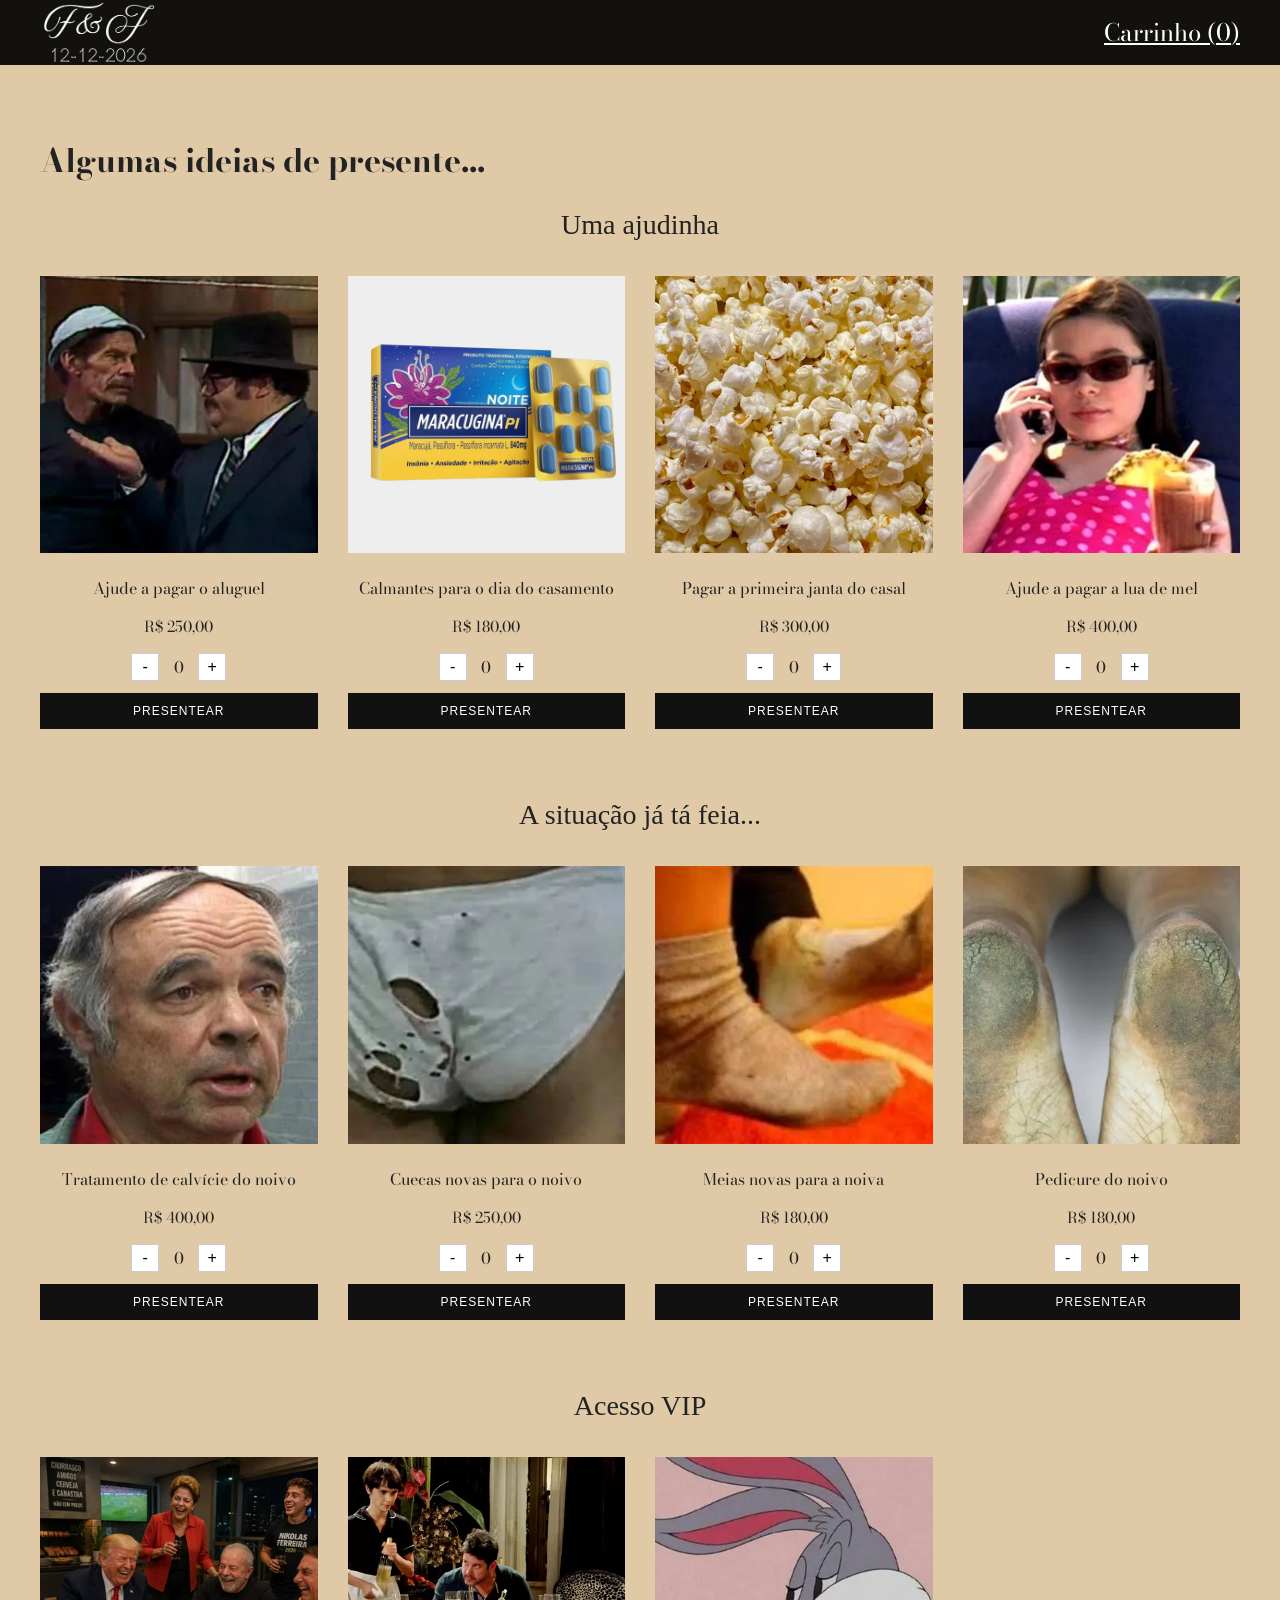
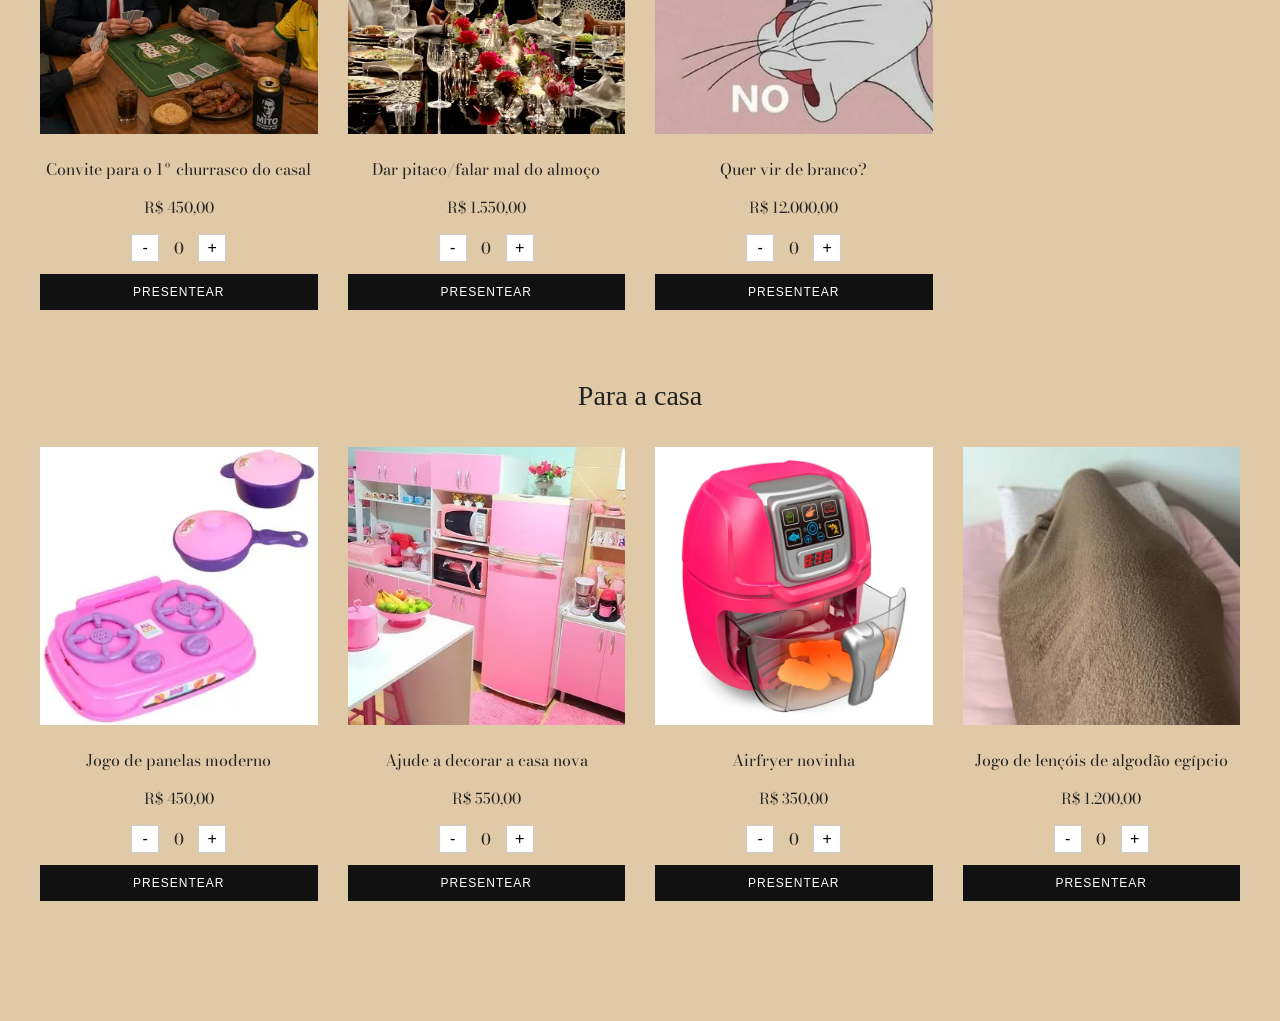
<file: index.html>
<!DOCTYPE html>
<html lang="pt-BR">

<head>
    <meta charset="UTF-8">
    <meta name="viewport" content="width=device-width, initial-scale=1.0">
    <title>Lista de Presentes - Felipe & Juliane</title>

    <link rel="preconnect" href="https://fonts.googleapis.com">
    <link rel="preconnect" href="https://fonts.gstatic.com" crossorigin>
    <link href="https://fonts.googleapis.com/css2?family=Bodoni+Moda:opsz,wght@6..96,400;6..96,500&display=swap" rel="stylesheet">
    <link rel="stylesheet" href="style.css">
    <script src="script.js" defer></script>

</head>

<body>

    <!-- Barra superior -->
    <header class="barra">

        <div class="logo">
            <img src="imagens/fj.png" alt="Felipe e Juliane">
        </div>

        <div class="carrinho">
            <a href="carrinho.html">
            Carrinho
            (<span id="contador-carrinho">0</span>)
            </a>
        </div>

    </header>


    <!-- Conteúdo principal -->
    <main>

        <h1>Algumas ideias de presente...</h1>

        <!-- Primeira categoria -->
        <section class="categoria">

            <h2>Uma ajudinha</h2>

            <div class="produtos">

                <div class="produto">

                    <div class="imagem-produto">
                        <img src="imagens/presente5.png" alt="Ajude a pagar o aluguel">
                    </div>

                    <h3>Ajude a pagar o aluguel</h3>

                    <p class="preco">R$ 250,00</p>

                    <div class="quantidade">
                        <button>-</button>
                        <span>0</span>
                        <button>+</button>
                    </div>

                    <button class="presentear">PRESENTEAR</button>

                </div>


                <div class="produto">

                    <div class="imagem-produto">
                        <img src="imagens/presente6.png" alt="Calmantes para o dia do casamento">
                    </div>

                    <h3>Calmantes para o dia do casamento</h3>

                    <p class="preco">R$ 180,00</p>

                    <div class="quantidade">
                        <button>-</button>
                        <span>0</span>
                        <button>+</button>
                    </div>

                    <button class="presentear">PRESENTEAR</button>

                </div>


                <div class="produto">

                    <div class="imagem-produto">
                        <img src="imagens/presente7.png" alt="Pagar a primeira janta do casal">
                    </div>

                    <h3>Pagar a primeira janta do casal</h3>

                    <p class="preco">R$ 300,00</p>

                    <div class="quantidade">
                        <button>-</button>
                        <span>0</span>
                        <button>+</button>
                    </div>

                    <button class="presentear">PRESENTEAR</button>

                </div>


                <div class="produto">

                    <div class="imagem-produto">
                        <img src="imagens/presente8.png" alt="Ajude a pagar a lua de mel">
                    </div>

                    <h3>Ajude a pagar a lua de mel</h3>

                    <p class="preco">R$ 400,00</p>

                    <div class="quantidade">
                        <button>-</button>
                        <span>0</span>
                        <button>+</button>
                    </div>

                    <button class="presentear">PRESENTEAR</button>

                </div>

            </div>

        </section>


        <!-- Segunda categoria -->
        <section class="categoria">

            <h2>A situação já tá feia...</h2>

            <div class="produtos">

                <div class="produto">

                    <div class="imagem-produto">
                        <img src="imagens/presente1.png" alt="Tratamento de calvície">
                    </div>

                    <h3>Tratamento de calvície do noivo</h3>

                    <p class="preco">R$ 400,00</p>

                    <div class="quantidade">
                        <button>-</button>
                        <span>0</span>
                        <button>+</button>
                    </div>

                    <button class="presentear">PRESENTEAR</button>

                </div>


                <div class="produto">

                    <div class="imagem-produto">
                        <img src="imagens/presente2.png" alt="Cuecas novas para o noivo">
                    </div>

                    <h3>Cuecas novas para o noivo</h3>

                    <p class="preco">R$ 250,00</p>

                    <div class="quantidade">
                        <button>-</button>
                        <span>0</span>
                        <button>+</button>
                    </div>

                    <button class="presentear">PRESENTEAR</button>

                </div>


                <div class="produto">

                    <div class="imagem-produto">
                        <img src="imagens/presente3.png" alt="Meias para a noiva">
                    </div>

                    <h3>Meias novas para a noiva</h3>

                    <p class="preco">R$ 180,00</p>

                    <div class="quantidade">
                        <button>-</button>
                        <span>0</span>
                        <button>+</button>
                    </div>

                    <button class="presentear">PRESENTEAR</button>

                </div>


                <div class="produto">

                    <div class="imagem-produto">
                        <img src="imagens/presente4.png" alt="Pedicure do noivo">
                    </div>

                    <h3>Pedicure do noivo</h3>

                    <p class="preco">R$ 180,00</p>

                    <div class="quantidade">
                        <button>-</button>
                        <span>0</span>
                        <button>+</button>
                    </div>

                    <button class="presentear">PRESENTEAR</button>

                </div>

            </div>

        </section>


        <!-- Terceira categoria -->
        <section class="categoria">

            <h2>Acesso VIP</h2>

            <div class="produtos">

                <div class="produto">

                    <div class="imagem-produto">
                        <img src="imagens/presente9.png" alt="Convite para o 1º churrasco do casal">
                    </div>

                    <h3>Convite para o 1º churrasco do casal</h3>

                    <p class="preco">R$ 450,00</p>

                    <div class="quantidade">
                        <button>-</button>
                        <span>0</span>
                        <button>+</button>
                    </div>

                    <button class="presentear">PRESENTEAR</button>

                </div>


                <div class="produto">

                    <div class="imagem-produto">
                        <img src="imagens/presente10.png" alt="Dar pitaco/falar mal do almoço">
                    </div>

                    <h3>Dar pitaco/falar mal do almoço</h3>

                    <p class="preco">R$ 1.550,00</p>

                    <div class="quantidade">
                        <button>-</button>
                        <span>0</span>
                        <button>+</button>
                    </div>

                    <button class="presentear">PRESENTEAR</button>

                </div>

                <div class="produto">

                    <div class="imagem-produto">
                        <img src="imagens/presente11.png" alt="Quer vir de branco?">
                    </div>

                    <h3>Quer vir de branco?</h3>

                    <p class="preco">R$ 12.000,00</p>

                    <div class="quantidade">
                        <button>-</button>
                        <span>0</span>
                        <button>+</button>
                    </div>

                    <button class="presentear">PRESENTEAR</button>

                </div>


            </div>

        </section>
        

        <!-- Quarta categoria -->
        <section class="categoria">

            <h2>Para a casa</h2>

            <div class="produtos">

                <div class="produto">

                    <div class="imagem-produto">
                        <img src="imagens/presente12.png" alt="Jogo de panelas moderno">
                    </div>

                    <h3>Jogo de panelas moderno</h3>

                    <p class="preco">R$ 450,00</p>

                    <div class="quantidade">
                        <button>-</button>
                        <span>0</span>
                        <button>+</button>
                    </div>

                    <button class="presentear">PRESENTEAR</button>

                </div>


                <div class="produto">

                    <div class="imagem-produto">
                        <img src="imagens/presente13.png" alt="Ajude a decorar a casa nova">
                    </div>

                    <h3>Ajude a decorar a casa nova</h3>

                    <p class="preco">R$ 550,00</p>

                    <div class="quantidade">
                        <button>-</button>
                        <span>0</span>
                        <button>+</button>
                    </div>

                    <button class="presentear">PRESENTEAR</button>

                </div>

                <div class="produto">

                    <div class="imagem-produto">
                        <img src="imagens/presente14.png" alt="Airfryer novinha">
                    </div>

                    <h3>Airfryer novinha</h3>

                    <p class="preco">R$ 350,00</p>

                    <div class="quantidade">
                        <button>-</button>
                        <span>0</span>
                        <button>+</button>
                    </div>

                    <button class="presentear">PRESENTEAR</button>

                </div>

                <div class="produto">

                    <div class="imagem-produto">
                        <img src="imagens/presente15.png" alt="Jogo de lençóis de algodão egípcio">
                    </div>

                    <h3>Jogo de lençóis de algodão egípcio</h3>

                    <p class="preco">R$ 1.200,00</p>

                    <div class="quantidade">
                        <button>-</button>
                        <span>0</span>
                        <button>+</button>
                    </div>

                    <button class="presentear">PRESENTEAR</button>

                </div>


            </div>

        </section>        

    </main>

</body>

</html>
</file>
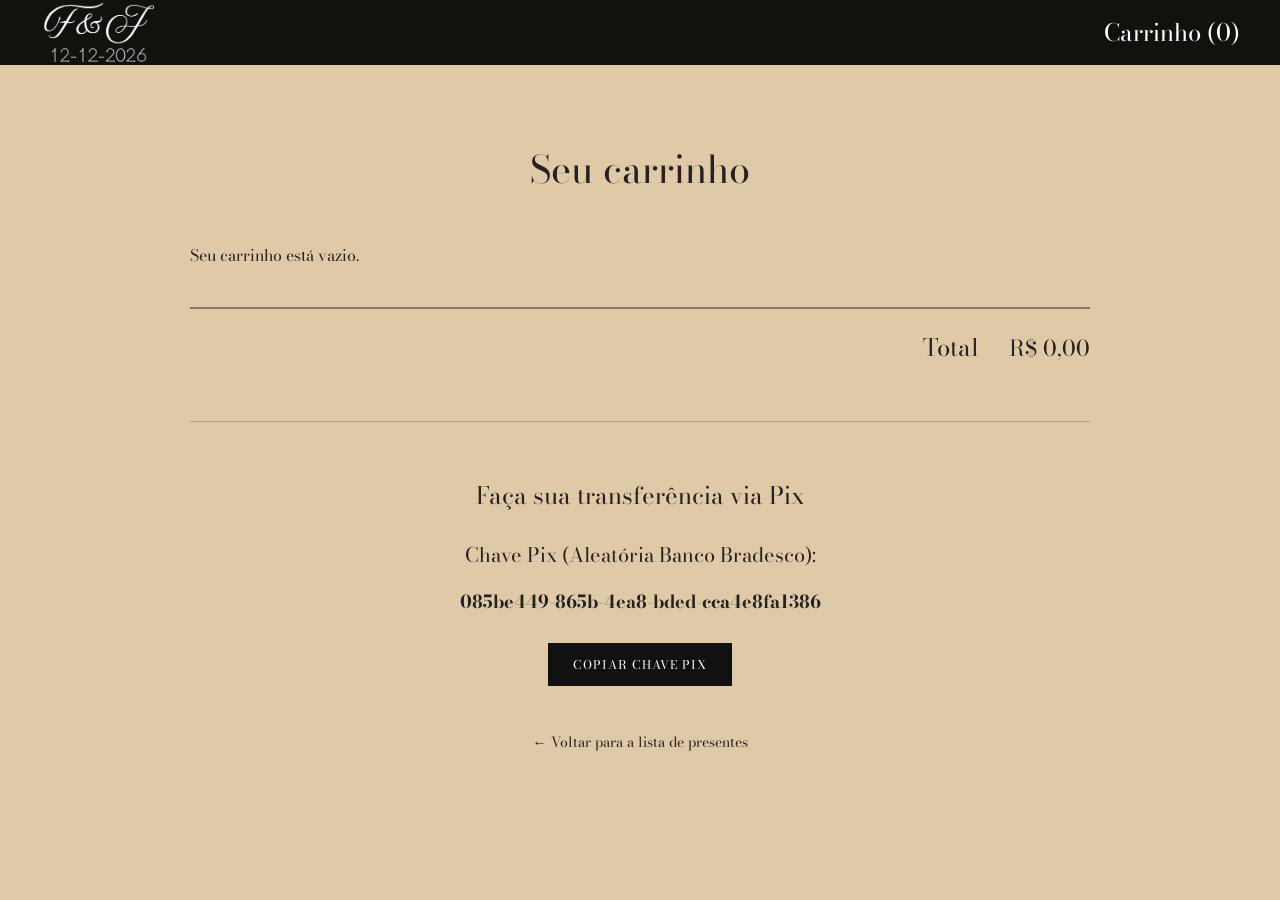
<file: carrinho.html>
<!DOCTYPE html>
<html lang="pt-BR">

<head>

    <meta charset="UTF-8">

    <meta name="viewport" content="width=device-width, initial-scale=1.0">

    <title>Carrinho - Felipe & Juliane</title>

    <link rel="preconnect" href="https://fonts.googleapis.com">
    <link rel="preconnect" href="https://fonts.gstatic.com" crossorigin>

    <link href="https://fonts.googleapis.com/css2?family=Bodoni+Moda:opsz,wght@6..96,400;6..96,500&display=swap" rel="stylesheet">

    <link rel="stylesheet" href="style.css">

    <script src="script.js" defer></script>

</head>


<body>

    <header class="barra">

        <div class="logo">

            <a href="index.html">

                <img src="imagens/fj.png" alt="Felipe e Juliane">

            </a>

        </div>


        <div class="carrinho">

            Carrinho

            (<span id="contador-carrinho">0</span>)

        </div>

    </header>


<main class="pagina-carrinho">

    <h1>Seu carrinho</h1>

    <div id="lista-carrinho"></div>

    <div class="total-carrinho">

        <h2>Total</h2>

        <p id="valor-total">R$ 0,00</p>

    </div>

    <div class="pix">

        <h2>Faça sua transferência via Pix</h2>

        <p class="pix-texto">
            Chave Pix (Aleatória Banco Bradesco):
        </p>

        <p class="chave-pix">
            085be449-865b-4ea8-bded-cca4e8fa1386
        </p>

        <button class="copiar-pix">
            COPIAR CHAVE PIX
        </button>

    </div>

    <a href="index.html" class="voltar">
        ← Voltar para a lista de presentes
    </a>

</main>

</body>

</html>
</file>
<file: style.css>
/* Configurações gerais */

body {
    margin: 0;
    background-color: #E0C9A6;
    color: #222;
    font-family: "Bodoni Moda", serif;
}


/* Barra superior */

.barra {
    height: 65px;
    background-color: #000000E9;

    display: flex;
    justify-content: space-between;
    align-items: center;

    padding: 0 40px;
    box-sizing: border-box;
}


/* Logo F&J */

.logo img {
    height: 70px;
    width: auto;
    display: block;
}


/* Carrinho */

.carrinho {
    color: white;
    font-size: 24px;
}

.carrinho a {
    color: white;
    font-size: 24px;
    cursor: pointer;
}

/* Conteúdo principal */

main {
    max-width: 1200px;
    margin: 0 auto;
    padding: 50px 30px;
    font-family: "Bodoni Moda", serif;
}


/* Título de cada categoria */

.categoria {
    margin-bottom: 70px;
}

.categoria h2 {
    font-family: Georgia, serif;
    font-size: 28px;
    font-weight: normal;
    text-align: center;
    margin-bottom: 35px;
}


/* Grade dos produtos */

.produtos {
    display: grid;

    grid-template-columns: repeat(4, 1fr);

    gap: 30px;
}


/* Produto */

.produto {
    text-align: center;
}


/* Imagem */

.imagem-produto {
    width: 100%;
    aspect-ratio: 1 / 1;

    overflow: hidden;
    background-color: #eeeeee;
}

.imagem-produto img {
    width: 100%;
    height: 100%;

    object-fit: cover;

    display: block;
}


/* Nome do presente */

.produto h3 {
    font-size: 16px;
    font-weight: normal;
    margin: 15px 0 7px;

    height: 40px;

    display: flex;
    justify-content: center;
    align-items: center;

}


/* Preço */

.preco {
    font-size: 15px;
    margin: 0 0 15px;
}


/* Controle de quantidade */

.quantidade {
    display: flex;
    justify-content: center;
    align-items: center;

    gap: 12px;

    margin-bottom: 12px;
}

.quantidade button {
    width: 28px;
    height: 28px;

    border: 1px solid #ccc;
    background-color: white;

    font-size: 16px;

    cursor: pointer;
}

.quantidade span {
    min-width: 15px;
    text-align: center;
}


/* Botão Presentear */

.presentear {
    width: 100%;

    padding: 11px 10px;

    border: none;

    background-color: #111;
    color: white;

    font-size: 12px;
    letter-spacing: 1px;

    cursor: pointer;
}

.presentear:hover {
    background-color: #333;
}


/* Responsividade */

@media (max-width: 900px) {

    .produtos {
        grid-template-columns: repeat(2, 1fr);
    }

}


@media (max-width: 600px) {

    .barra {
        padding: 0 20px;
    }

    main {
        padding: 35px 20px;
    }

    .produtos {
        grid-template-columns: 1fr;
    }

}










/* ============================================================
   PÁGINA DO CARRINHO
   ============================================================ */

.pagina-carrinho {

    max-width: 900px;

    margin: 0 auto;

    padding: 50px 30px;

}


.pagina-carrinho h1 {

    font-family: "Bodoni Moda", serif;

    font-size: 38px;

    font-weight: normal;

    text-align: center;

    margin-bottom: 45px;

}


/* Item do carrinho */

.item-carrinho {

    display: grid;

    grid-template-columns: 1fr auto auto;

    align-items: center;

    gap: 30px;

    padding: 25px 0;

    border-bottom: 1px solid rgba(0, 0, 0, 0.2);

}


/* Nome e preço unitário */

.informacoes-item h3 {

    margin: 0 0 8px;

    font-size: 17px;

    font-weight: normal;

}


.informacoes-item p {

    margin: 0;

    font-size: 14px;

}


/* + e - */

.controle-carrinho {

    display: flex;

    align-items: center;

    justify-content: center;

    gap: 12px;

}


.controle-carrinho button {

    width: 30px;

    height: 30px;

    border: 1px solid #ccc;

    background-color: white;

    cursor: pointer;

    font-family: inherit;

    font-size: 18px;

}


.controle-carrinho button:hover {

    background-color: #eeeeee;

}


.controle-carrinho span {

    min-width: 20px;

    text-align: center;

    font-size: 15px;

}


/* Subtotal */

.subtotal {

    min-width: 100px;

    text-align: right;

    font-size: 15px;

}

/* Total */

.total-carrinho {

    display: flex;

    justify-content: flex-end;

    align-items: center;

    gap: 30px;

    margin-top: 40px;

    padding-top: 20px;

    border-top: 2px solid rgba(0, 0, 0, 0.4);

}


.total-carrinho h2 {

    font-family: "Bodoni Moda", serif;

    font-weight: normal;

    margin: 0;

}


.total-carrinho p {

    font-size: 22px;

    margin: 0;

}


/* ============================================================
   PIX
   ============================================================ */

.pix {

    text-align: center;

    margin-top: 55px;

    padding-top: 35px;

    border-top: 1px solid rgba(0, 0, 0, 0.2);

}


.pix h2 {

    font-family: "Bodoni Moda", serif;

    font-size: 24px;

    font-weight: normal;

    margin-bottom: 25px;

}


.pix-texto {

    margin-bottom: 8px;
    font-size: 20px;

}


.chave-pix {

    font-size: 18px;

    font-weight: bold;

    word-break: break-all;

}


.copiar-pix {

    margin-top: 10px;

    padding: 12px 25px;

    border: none;

    background-color: #111;

    color: white;

    font-family: inherit;

    font-size: 12px;

    letter-spacing: 1px;

    cursor: pointer;

}


.copiar-pix:hover {

    background-color: #333;

}


/* Voltar */

.voltar {

    display: block;

    width: fit-content;

    margin: 45px auto 0;

    color: #222;

    text-decoration: none;

    font-size: 14px;

}


.voltar:hover {

    text-decoration: underline;

}


/* ============================================================
   RESPONSIVIDADE DO CARRINHO
   ============================================================ */

@media (max-width: 700px) {

    .pagina-carrinho {

        padding: 35px 20px;

    }


    .item-carrinho {

        grid-template-columns: 1fr auto;

        gap: 15px;

    }


    .subtotal {

        text-align: left;

    }


    .remover-item {

        text-align: left;

    }


    .total-carrinho {

        justify-content: space-between;

    }

}
</file>
